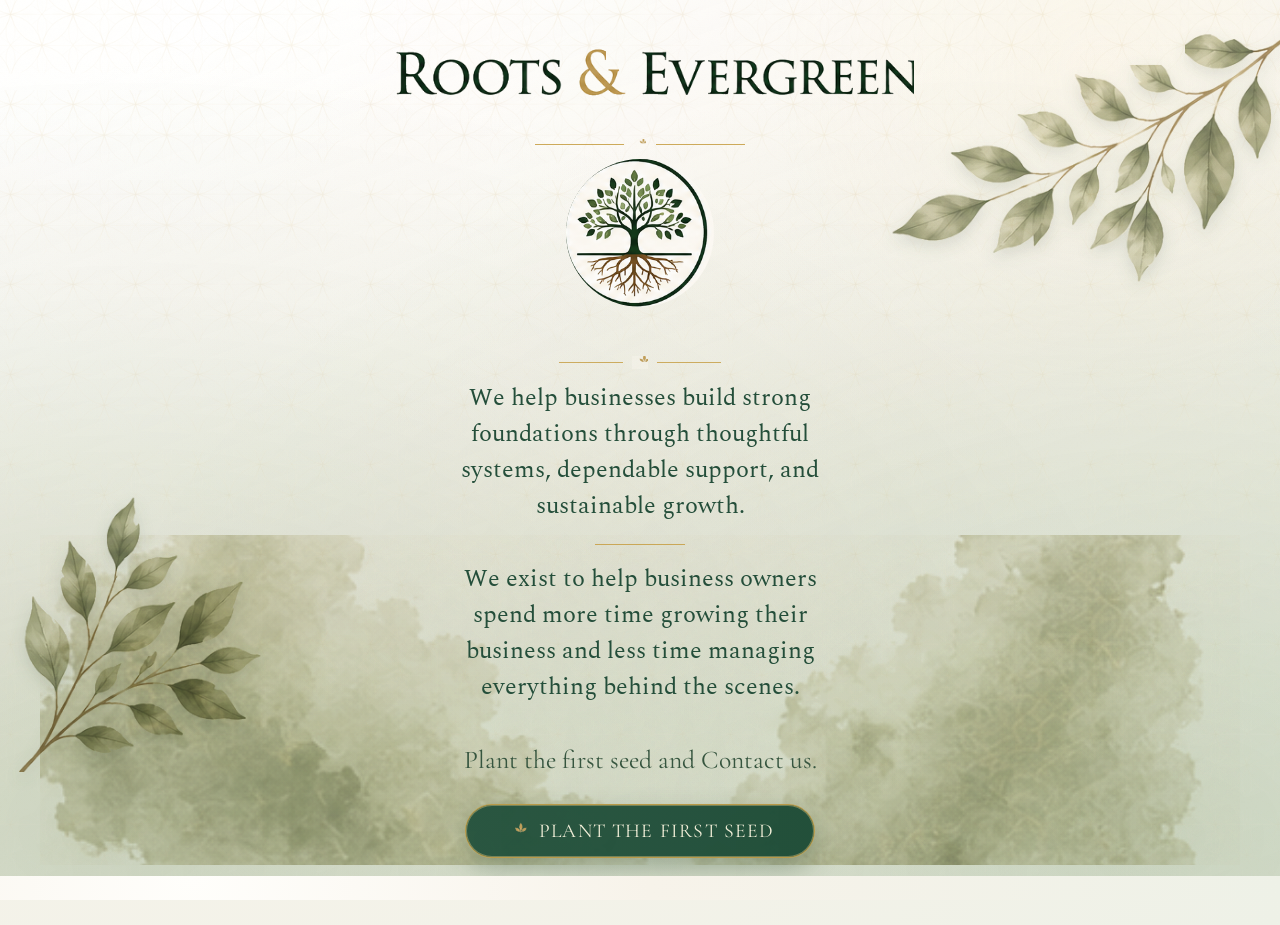
<file: index.html>
<!DOCTYPE html>
<html lang="en">
<head>
  <meta charset="UTF-8" />
  <meta name="viewport" content="width=device-width, initial-scale=1.0" />
  <title>Roots & Evergreen</title>
  <link rel="preconnect" href="https://fonts.googleapis.com" />
  <link rel="preconnect" href="https://fonts.gstatic.com" crossorigin />
  <link href="https://fonts.googleapis.com/css2?family=Cormorant+Garamond:wght@400;500;600;700&family=Spectral:wght@400;500&display=swap" rel="stylesheet" />
  <link rel="stylesheet" href="styles.css" />
</head>
<body>
  <div class="page-bg" aria-hidden="true"></div>
  <div class="geometry-pattern" aria-hidden="true"></div>
  <div class="bottom-mask" aria-hidden="true"></div>
  <img id="topRightLeafImage" class="leaf-corner leaf-top-right leaf-image" src="assets/alpha_top_right_leaves_full.png" alt="" aria-hidden="true" />
  <svg id="topRightLeafFallback" class="leaf-corner leaf-top-right leaf-fallback" viewBox="0 0 300 220" aria-hidden="true">
    <g fill="#627951" opacity="0.92">
      <ellipse cx="235" cy="36" rx="34" ry="13" transform="rotate(30 235 36)" />
      <ellipse cx="208" cy="64" rx="36" ry="13" transform="rotate(16 208 64)" />
      <ellipse cx="178" cy="88" rx="34" ry="12" transform="rotate(8 178 88)" />
      <ellipse cx="152" cy="112" rx="30" ry="11" transform="rotate(-7 152 112)" />
      <ellipse cx="255" cy="78" rx="32" ry="12" transform="rotate(42 255 78)" />
      <ellipse cx="233" cy="106" rx="30" ry="11" transform="rotate(30 233 106)" />
      <ellipse cx="212" cy="132" rx="26" ry="10" transform="rotate(20 212 132)" />
      <ellipse cx="128" cy="74" rx="24" ry="9" transform="rotate(-20 128 74)" />
    </g>
    <path d="M248 18 C238 62, 214 95, 182 132" stroke="#6f8560" stroke-width="3" fill="none" opacity="0.86" />
    <path d="M224 45 C210 86, 190 120, 157 153" stroke="#6f8560" stroke-width="2.4" fill="none" opacity="0.86" />
  </svg>

  <img id="bottomLeftLeafImage" class="leaf-corner leaf-bottom-left leaf-image" src="assets/alpha_bottom_left_leaves_v2.png" alt="" aria-hidden="true" />
  <img id="watercolorImage" class="watercolor-image" src="assets/alpha_watercolors.png" alt="" aria-hidden="true" />
  <svg id="bottomLeftLeafFallback" class="leaf-corner leaf-bottom-left leaf-fallback" viewBox="0 0 320 260" aria-hidden="true">
    <g fill="#6a8057" opacity="0.94">
      <ellipse cx="76" cy="102" rx="36" ry="13" transform="rotate(-32 76 102)" />
      <ellipse cx="104" cy="130" rx="34" ry="12" transform="rotate(-16 104 130)" />
      <ellipse cx="132" cy="156" rx="32" ry="12" transform="rotate(-8 132 156)" />
      <ellipse cx="160" cy="184" rx="30" ry="11" transform="rotate(3 160 184)" />
      <ellipse cx="54" cy="142" rx="30" ry="11" transform="rotate(-40 54 142)" />
      <ellipse cx="84" cy="172" rx="30" ry="11" transform="rotate(-24 84 172)" />
      <ellipse cx="115" cy="200" rx="28" ry="10" transform="rotate(-12 115 200)" />
      <ellipse cx="194" cy="150" rx="24" ry="9" transform="rotate(20 194 150)" />
    </g>
    <path d="M18 78 C56 112, 92 150, 146 210" stroke="#6f8560" stroke-width="3" fill="none" opacity="0.88" />
    <path d="M40 66 C76 100, 122 148, 186 204" stroke="#6f8560" stroke-width="2.4" fill="none" opacity="0.88" />
  </svg>

  <main class="hero" id="mainPage" aria-live="polite">
    <h1 class="brand-title">
      <img id="wordmarkImage" class="wordmark-image" src="assets/alpha_wordmark.png" alt="Roots and Evergreen" />
      <span id="wordmarkFallback" class="wordmark-fallback hidden">
        <span class="brand-main">Roots</span>
        <span class="brand-amp">&amp;</span>
        <span class="brand-main">Evergreen</span>
      </span>
    </h1>

    <div class="gold-divider top-divider" aria-hidden="true">
      <span></span>
      <img class="line-leaf" src="assets/alpha_button_leaf.png" alt="" />
      <span></span>
    </div>

    <div class="logo-wrap" aria-label="Roots and Evergreen symbol">
      <img id="logoImage" class="logo-image" src="assets/clean_logo.png" alt="Roots and Evergreen logo" />
      <svg id="logoFallback" class="logo logo-fallback" viewBox="0 0 200 200" role="img" aria-labelledby="logoTitle">
        <title id="logoTitle">Roots and Evergreen logo</title>
        <circle cx="100" cy="100" r="86" fill="none" stroke="#17392a" stroke-width="4" />
        <line x1="40" y1="106" x2="160" y2="106" stroke="#17392a" stroke-width="3" />
        <path d="M99 72 C93 58, 75 56, 66 66 C72 64, 79 67, 82 74 C83 64, 92 59, 99 63 C106 59, 115 64, 116 74 C119 67, 126 64, 132 66 C123 56, 105 58, 99 72 Z" fill="#264f2f" />
        <path d="M96 70 C78 53, 53 59, 44 79 C52 74, 62 75, 68 84 C70 71, 81 66, 96 70 Z" fill="#325f39" />
        <path d="M102 70 C120 53, 145 59, 154 79 C146 74, 136 75, 130 84 C128 71, 117 66, 102 70 Z" fill="#325f39" />
        <path d="M100 64 C100 82, 100 94, 100 106" stroke="#17392a" stroke-width="5" fill="none" stroke-linecap="round" />
        <path d="M100 76 C90 79, 80 86, 73 94" stroke="#17392a" stroke-width="3" fill="none" />
        <path d="M100 76 C110 79, 120 86, 127 94" stroke="#17392a" stroke-width="3" fill="none" />
        <g fill="#355f3a">
          <ellipse cx="56" cy="82" rx="7" ry="4" transform="rotate(-20 56 82)" />
          <ellipse cx="68" cy="73" rx="7" ry="4" transform="rotate(5 68 73)" />
          <ellipse cx="79" cy="68" rx="7" ry="4" transform="rotate(18 79 68)" />
          <ellipse cx="90" cy="63" rx="7" ry="4" transform="rotate(24 90 63)" />
          <ellipse cx="111" cy="63" rx="7" ry="4" transform="rotate(-24 111 63)" />
          <ellipse cx="122" cy="68" rx="7" ry="4" transform="rotate(-18 122 68)" />
          <ellipse cx="133" cy="73" rx="7" ry="4" transform="rotate(-5 133 73)" />
          <ellipse cx="145" cy="82" rx="7" ry="4" transform="rotate(20 145 82)" />
          <ellipse cx="63" cy="91" rx="7" ry="4" transform="rotate(12 63 91)" />
          <ellipse cx="137" cy="91" rx="7" ry="4" transform="rotate(-12 137 91)" />
        </g>
        <path d="M100 106 C100 124, 100 137, 100 151" stroke="#7f5f34" stroke-width="3" fill="none" stroke-linecap="round" />
        <path d="M100 114 C92 125, 84 133, 74 142" stroke="#8f6d3f" stroke-width="2.6" fill="none" />
        <path d="M100 114 C108 125, 116 133, 126 142" stroke="#8f6d3f" stroke-width="2.6" fill="none" />
        <path d="M90 126 C82 131, 76 138, 71 146" stroke="#9a7c4e" stroke-width="2" fill="none" />
        <path d="M110 126 C118 131, 124 138, 129 146" stroke="#9a7c4e" stroke-width="2" fill="none" />
        <path d="M100 124 C100 136, 100 142, 100 153" stroke="#8f6d3f" stroke-width="2.2" fill="none" />
      </svg>
    </div>

    <section class="message-shell" aria-label="About Roots and Evergreen">
      <img id="smallLeafTop" class="small-leaf small-leaf-top" src="assets/alpha_small_leaf.png" alt="" aria-hidden="true" />
      <img id="smallLeafBottom" class="small-leaf small-leaf-bottom" src="assets/alpha_small_leaf.png" alt="" aria-hidden="true" />
      <div class="message-inner">
        <div class="intro-ornament" aria-hidden="true">
          <span></span>
          <img src="assets/alpha_button_leaf.png" alt="" />
          <span></span>
        </div>
        <p>
          We help businesses build strong foundations through thoughtful systems,
          dependable support, and sustainable growth.
        </p>
        <div class="inner-divider" aria-hidden="true"></div>
        <p>
          We exist to help business owners spend more time growing their business
          and less time managing everything behind the scenes.
        </p>
      </div>
    </section>

    <p class="cta-subtext">Plant the first seed and Contact us.</p>

    <button id="openContact" class="seed-btn" type="button">
      <img id="seedIconImage" class="seed-icon-image" src="assets/alpha_button_leaf_v2.png" alt="" aria-hidden="true" />
      <svg id="seedIconFallback" class="seed-icon" viewBox="0 0 24 24" aria-hidden="true">
        <path d="M12 21 C11 16, 11 13, 12 9" fill="none" stroke="currentColor" stroke-width="1.8" stroke-linecap="round" />
        <path d="M11.9 10 C9.4 9, 7.7 7, 7.2 4.5 C10 4.5, 12 5.7, 12.9 8.3" fill="currentColor" />
        <path d="M12.1 10 C14.6 9, 16.3 7, 16.8 4.5 C14 4.5, 12 5.7, 11.1 8.3" fill="currentColor" />
      </svg>
      <span>Plant the First Seed</span>
    </button>
  </main>

  <section class="overlay" id="contactOverlay" aria-hidden="true">
    <div class="overlay-dim" id="overlayDim"></div>

    <div class="contact-modal" role="dialog" aria-modal="true" aria-labelledby="contactTitle">
      <h2 class="modal-brand">Roots <span aria-hidden="true">&amp;</span> Evergreen</h2>

      <section class="modal-shell">
        <button id="closeContact" class="close-modal" type="button" aria-label="Close contact form">×</button>
        <h3 id="contactTitle">Contact Us</h3>

        <form id="contactForm" class="contact-form" action="https://formsubmit.co/ajax/rootsandevergreen@gmail.com" method="POST">
          <input type="hidden" name="_captcha" value="false" />
          <input type="hidden" name="_subject" value="New Roots & Evergreen Contact Form Submission" />
          <input type="hidden" name="_template" value="table" />

          <label class="sr-only" for="name">Your name</label>
          <input id="name" name="Name" type="text" placeholder="Your name" required />

          <label class="sr-only" for="business">Business name (optional)</label>
          <input id="business" name="Business" type="text" placeholder="Business name (optional)" />

          <label class="sr-only" for="email">Email address</label>
          <input id="email" name="Email" type="email" placeholder="Email address" required />

          <label class="sr-only" for="message">How can we help?</label>
          <textarea id="message" name="Message" rows="4" placeholder="How can we help?" required></textarea>

          <button id="sendBtn" type="submit" class="send-btn">Send</button>
          <button id="cancelBtn" type="button" class="cancel-btn">Cancel</button>
          <p class="privacy-note">Your information is secure and never shared.</p>
        </form>
      </section>
    </div>

    <div id="thankYou" class="thank-you" aria-hidden="true">
      <div class="thanks-shell">
        <h3>Let’s grow something together.</h3>
        <p>Thank you.<br />We’ll be in touch soon.</p>
      </div>
    </div>
  </section>

  <script src="script.js"></script>
</body>
</html>
</file>
<file: styles.css>
:root {
  --green-900: #1f4d38;
  --green-800: #2e5c44;
  --green-700: #3f5f45;
  --green-600: #a8b89a;
  --cream-050: #f7f3ea;
  --cream-100: #f7f3ea;
  --gold-400: #c8a14a;
  --bark-700: #4b382a;
  --shadow-soft: 0 16px 42px rgba(21, 40, 29, 0.16);
  --shadow-modal: 0 28px 60px rgba(0, 0, 0, 0.36);
}

* {
  box-sizing: border-box;
}

html,
body {
  margin: 0;
  padding: 0;
  min-height: 100%;
}

body {
  color: var(--green-900);
  font-family: "Spectral", Georgia, serif;
  background: radial-gradient(circle at 15% 0%, #fffefb 0, var(--cream-050) 42%, #eef1e7 100%);
  overflow-x: hidden;
}

.page-bg {
  position: fixed;
  inset: 0;
  z-index: -1;
  background-image:
    radial-gradient(ellipse at 9% 92%, rgba(168, 184, 154, 0.55), rgba(168, 184, 154, 0.1) 46%, transparent 66%),
    radial-gradient(ellipse at 91% 93%, rgba(168, 184, 154, 0.52), rgba(168, 184, 154, 0.1) 48%, transparent 68%),
    radial-gradient(circle at 86% 8%, rgba(251, 245, 230, 0.7), transparent 24%),
    linear-gradient(160deg, rgba(255, 255, 255, 0.84) 8%, rgba(247, 243, 234, 0.74) 52%, rgba(235, 241, 230, 0.82) 100%);
}

.geometry-pattern {
  position: fixed;
  inset: 0;
  z-index: 0;
  pointer-events: none;
  background-image: url("assets/alpha_geometry.png");
  background-size: 360px auto;
  background-position: 0 0;
  background-repeat: repeat;
  opacity: 0.36;
  mask-image: linear-gradient(to bottom, rgba(0, 0, 0, 0.44), rgba(0, 0, 0, 0.24) 56%, rgba(0, 0, 0, 0.1));
}

.bottom-mask {
  position: fixed;
  left: 0;
  right: 0;
  bottom: 0;
  height: 24px;
  background: radial-gradient(circle at 15% 0%, #fffefb 0, var(--cream-050) 42%, #eef1e7 100%);
  z-index: 6;
  pointer-events: none;
}

.leaf-corner {
  position: fixed;
  z-index: 1;
  pointer-events: none;
  filter: drop-shadow(0 6px 8px rgba(37, 68, 46, 0.16));
}

.leaf-image {
  display: none;
  object-fit: contain;
  mix-blend-mode: multiply;
}

.leaf-image.loaded {
  display: block;
}

.leaf-fallback.hidden {
  display: none;
}

.watercolor-image {
  position: fixed;
  left: 50%;
  bottom: 2.2rem;
  transform: translateX(-50%);
  width: min(1200px, 100vw);
  height: min(330px, 37vh);
  object-fit: cover;
  object-position: 50% 40%;
  pointer-events: none;
  z-index: 1;
  opacity: 0.78;
  mix-blend-mode: multiply;
}

.leaf-top-right {
  width: clamp(250px, 33vw, 460px);
  top: 0.8rem;
  right: -1rem;
  opacity: 0.78;
}

.leaf-bottom-left {
  width: clamp(195px, 25vw, 330px);
  left: -0.05rem;
  bottom: 8rem;
  opacity: 0.8;
}

#bottomLeftLeafImage {
  object-fit: contain;
  object-position: left bottom;
}

.hero {
  position: relative;
  z-index: 3;
  width: min(92vw, 940px);
  margin: 0 auto;
  padding: 1.9rem 0.9rem 4.2rem;
  text-align: center;
}

.brand-title {
  margin: 0;
  font-family: "Cormorant Garamond", "Times New Roman", serif;
  font-weight: 600;
  font-size: clamp(2.2rem, 5vw, 4.4rem);
  line-height: 1.03;
  letter-spacing: 0.02em;
  text-transform: uppercase;
}

.wordmark-image {
  display: none;
  width: min(760px, 90vw);
  height: clamp(72px, 9vw, 102px);
  object-fit: contain;
  margin: 0 auto;
  mix-blend-mode: multiply;
}

.wordmark-image.loaded {
  display: block;
}

.wordmark-fallback {
  display: inline;
}

.wordmark-fallback.hidden {
  display: none;
}

.brand-main {
  color: var(--green-900);
}

.brand-amp {
  color: var(--gold-400);
  margin: 0 0.2rem;
}

.gold-divider {
  width: min(100%, 420px);
  margin: 0.5rem auto;
  color: var(--gold-400);
  display: flex;
  align-items: center;
  justify-content: center;
  gap: 0.6rem;
}

.top-divider {
  width: min(100%, 210px);
  margin-top: 0.42rem;
  margin-bottom: 0.62rem;
}

.top-divider .ornament,
.bottom-divider .ornament {
  width: 1rem;
  height: 0.8rem;
  opacity: 0.88;
}

.line-leaf {
  width: 12px;
  height: 10px;
  object-fit: contain;
  mix-blend-mode: multiply;
}

.bottom-divider {
  margin-top: 1rem;
  margin-bottom: 1.1rem;
}

.gold-divider span {
  height: 1px;
  flex: 1;
  background: currentColor;
  opacity: 0.9;
}

.divider-image {
  width: 100%;
  height: auto;
  object-fit: contain;
  display: block;
  mix-blend-mode: multiply;
  opacity: 0.96;
}

.ornament {
  width: 1rem;
  height: 0.8rem;
  display: block;
  background: none;
}

.logo-wrap {
  margin: 0.4rem auto 1.08rem;
  width: 148px;
  height: 148px;
  display: grid;
  place-items: center;
  border-radius: 50%;
  overflow: hidden;
}

.logo {
  width: 100%;
  height: 100%;
}

.logo-image {
  display: none;
  width: 100%;
  height: 100%;
  object-fit: contain;
  mix-blend-mode: multiply;
}

.logo-image.loaded {
  display: block;
}

.logo-fallback.hidden {
  display: none;
}

.message-shell {
  position: relative;
  margin: 0 auto;
  width: min(100%, 710px);
  min-height: 348px;
  padding: 2rem 1.6rem;
  display: grid;
  place-items: center;
  background: transparent;
  border: 0;
  clip-path: none;
  box-shadow: none;
}

.seed-frame-image {
  position: absolute;
  inset: 0;
  width: 100%;
  height: 100%;
  object-fit: contain;
  z-index: 1;
  pointer-events: none;
  mix-blend-mode: multiply;
}

.small-leaf {
  display: none;
}

.small-leaf-top {
  top: 4.1%;
}

.small-leaf-bottom {
  bottom: 3.9%;
}

.message-inner {
  position: relative;
  z-index: 3;
  width: min(100%, 410px);
  font-size: clamp(1.17rem, 2.05vw, 1.5rem);
  line-height: 1.5;
  color: #244e3a;
}

.intro-ornament {
  display: flex;
  align-items: center;
  justify-content: center;
  gap: 0.55rem;
  margin: 0 0 0.7rem;
}

.intro-ornament span {
  width: 64px;
  height: 1px;
  background: rgba(200, 161, 74, 0.86);
}

.intro-ornament img {
  width: 16px;
  height: 13px;
  object-fit: contain;
  mix-blend-mode: multiply;
}

.inner-divider {
  width: 90px;
  height: 1px;
  margin: 0.9rem auto 1rem;
  background: rgba(200, 161, 74, 0.9);
}

.message-inner p {
  margin: 0 0 1.25rem;
}

.message-inner p:last-child {
  margin-bottom: 0;
}

.cta-subtext {
  margin: 0.4rem 0 0.7rem;
  font-family: "Cormorant Garamond", "Times New Roman", serif;
  font-size: clamp(1.1rem, 2vw, 2rem);
  color: #36553f;
}

.seed-btn {
  margin-top: 1.15rem;
  border: 1px solid rgba(200, 161, 74, 0.9);
  border-radius: 999px;
  padding: 0.86rem 2.45rem;
  background:
    linear-gradient(90deg, rgba(36, 82, 61, 0.96), rgba(31, 77, 56, 0.98));
  color: var(--cream-050);
  font-family: "Cormorant Garamond", "Times New Roman", serif;
  font-size: 1.23rem;
  letter-spacing: 0.06em;
  text-transform: uppercase;
  box-shadow: 0 10px 24px rgba(52, 81, 53, 0.34), inset 0 0 0 1px rgba(223, 198, 129, 0.42);
  cursor: pointer;
  transition: transform 160ms ease, filter 160ms ease;
  display: inline-flex;
  align-items: center;
  gap: 0.72rem;
}

.seed-icon {
  width: 1.2rem;
  height: 1.2rem;
  flex: 0 0 auto;
  color: var(--gold-400);
}

.seed-icon-image {
  display: none;
  width: 1.38rem;
  height: 1.22rem;
  object-fit: contain;
  flex: 0 0 auto;
  mix-blend-mode: normal;
}

.seed-icon-image.loaded {
  display: block;
}

.seed-icon.hidden {
  display: none;
}

.seed-btn span {
  color: #f2efd9;
}

.seed-btn:hover,
.seed-btn:focus-visible {
  filter: brightness(1.08);
  transform: translateY(-1px);
}

.seed-btn:focus-visible,
.send-btn:focus-visible,
input:focus-visible,
textarea:focus-visible {
  outline: 2px solid rgba(35, 72, 47, 0.9);
  outline-offset: 2px;
}

.overlay {
  position: fixed;
  inset: 0;
  display: none;
  z-index: 80;
}

.overlay.open {
  display: block;
}

.overlay-dim {
  position: absolute;
  inset: 0;
  background: rgba(6, 14, 10, 0.72);
  backdrop-filter: blur(2px);
}

.contact-modal,
.thank-you {
  position: absolute;
  inset: 0;
  display: grid;
  place-items: center;
  padding: 1.25rem;
}

.contact-modal {
  pointer-events: auto;
  align-content: start;
}

.modal-brand {
  position: absolute;
  top: max(1.4vh, 0.5rem);
  margin: 0;
  width: 100%;
  text-align: center;
  color: rgba(255, 255, 245, 0.95);
  font-family: "Cormorant Garamond", "Times New Roman", serif;
  font-size: clamp(1.85rem, 4vw, 3.15rem);
  font-weight: 600;
  letter-spacing: 0.035em;
  text-transform: uppercase;
  pointer-events: none;
  z-index: 1;
}

.modal-shell,
.thanks-shell {
  width: min(90vw, 620px);
  background: linear-gradient(145deg, rgba(254, 252, 245, 0.96), rgba(245, 238, 224, 0.94));
  border: 2px solid rgba(200, 161, 74, 0.92);
  clip-path: polygon(13% 3%, 87% 3%, 99% 50%, 87% 97%, 13% 97%, 1% 50%);
  box-shadow: var(--shadow-modal);
}

.modal-shell {
  position: relative;
  z-index: 2;
  padding: clamp(2rem, 5vw, 3.3rem) clamp(1.2rem, 4vw, 2.7rem) 2rem;
  margin-top: clamp(4rem, 14vh, 7.4rem);
}

.close-modal {
  position: absolute;
  top: 1rem;
  right: 1.2rem;
  width: 2rem;
  height: 2rem;
  border: 1px solid rgba(56, 83, 57, 0.34);
  border-radius: 999px;
  background: rgba(255, 255, 255, 0.88);
  color: var(--green-900);
  font-size: 1.4rem;
  line-height: 1;
  cursor: pointer;
}

.modal-shell h3 {
  margin: 0 0 1.15rem;
  text-align: center;
  font-family: "Cormorant Garamond", "Times New Roman", serif;
  font-size: clamp(2rem, 5vw, 3rem);
  font-weight: 600;
}

.contact-form {
  width: min(100%, 360px);
  margin: 0 auto;
}

.contact-form input,
.contact-form textarea {
  width: 100%;
  border: 1px solid rgba(66, 96, 66, 0.33);
  border-radius: 8px;
  padding: 0.74rem 0.82rem;
  margin-bottom: 0.62rem;
  font-family: "Spectral", Georgia, serif;
  font-size: 1rem;
  color: var(--green-900);
  background: rgba(255, 255, 255, 0.88);
}

.contact-form textarea {
  resize: vertical;
}

.send-btn {
  margin-top: 0.46rem;
  width: 100%;
  border: 0;
  border-radius: 8px;
  padding: 0.76rem 1rem;
  background: linear-gradient(90deg, var(--green-800), var(--green-900));
  color: var(--cream-050);
  font-family: "Cormorant Garamond", "Times New Roman", serif;
  font-size: 1.1rem;
  letter-spacing: 0.08em;
  text-transform: uppercase;
  cursor: pointer;
}

.cancel-btn {
  margin-top: 0.52rem;
  width: 100%;
  border: 1px solid rgba(47, 73, 47, 0.35);
  border-radius: 8px;
  padding: 0.66rem 1rem;
  background: rgba(255, 255, 255, 0.85);
  color: var(--green-900);
  font-family: "Spectral", Georgia, serif;
  font-size: 0.97rem;
  letter-spacing: 0.02em;
  cursor: pointer;
}

.send-btn[disabled] {
  cursor: wait;
  opacity: 0.78;
}

.cancel-btn:focus-visible,
.close-modal:focus-visible {
  outline: 2px solid rgba(35, 72, 47, 0.9);
  outline-offset: 2px;
}

.privacy-note {
  margin: 0.55rem 0 0;
  text-align: center;
  font-size: 0.82rem;
  color: var(--green-800);
}

.thank-you {
  display: none;
  opacity: 0;
  z-index: 4;
  transition: opacity 780ms ease;
}

.thank-you.visible {
  display: grid;
  opacity: 1;
}

.thanks-shell {
  padding: clamp(2.5rem, 6vw, 4.2rem) clamp(1.4rem, 5vw, 3rem);
  text-align: center;
}

.thanks-shell h3 {
  margin: 0 0 1rem;
  font-family: "Cormorant Garamond", "Times New Roman", serif;
  font-size: clamp(2rem, 5vw, 3rem);
  font-weight: 600;
}

.thanks-shell p {
  margin: 0;
  font-size: clamp(1.22rem, 2.5vw, 1.6rem);
  line-height: 1.5;
}

.sr-only {
  position: absolute;
  width: 1px;
  height: 1px;
  padding: 0;
  margin: -1px;
  overflow: hidden;
  clip: rect(0, 0, 0, 0);
  white-space: nowrap;
  border: 0;
}

@media (max-width: 700px) {
  .geometry-pattern {
    background-size: 280px auto;
    opacity: 0.3;
  }

  .watercolor-image {
    bottom: 1.4rem;
    height: min(260px, 32vh);
    object-position: 50% 40%;
    opacity: 0.66;
  }

  .leaf-top-right {
    width: clamp(190px, 48vw, 320px);
    top: 0.95rem;
    right: -0.9rem;
  }

  .leaf-bottom-left {
    width: clamp(160px, 38vw, 250px);
    left: -0.2rem;
    bottom: 5.2rem;
  }

  .hero {
    padding-top: 1.8rem;
  }

  .brand-amp {
    margin: 0 0.1rem;
  }

  .logo-wrap {
    width: 126px;
    height: 126px;
  }

  .message-shell {
    width: min(100%, 670px);
    min-height: 290px;
    padding: 1.7rem 1.2rem;
  }

  .message-inner {
    font-size: clamp(1.05rem, 4.8vw, 1.35rem);
    width: min(100%, 300px);
  }

  .cta-subtext {
    font-size: clamp(1rem, 4.2vw, 1.35rem);
    margin-top: 0;
  }

  .intro-ornament span {
    width: 46px;
  }

  .line-leaf {
    width: 10px;
    height: 8px;
  }

  .modal-shell,
  .thanks-shell {
    width: min(95vw, 560px);
  }

  .modal-shell {
    margin-top: clamp(4.3rem, 12vh, 6.2rem);
  }
}
</file>
